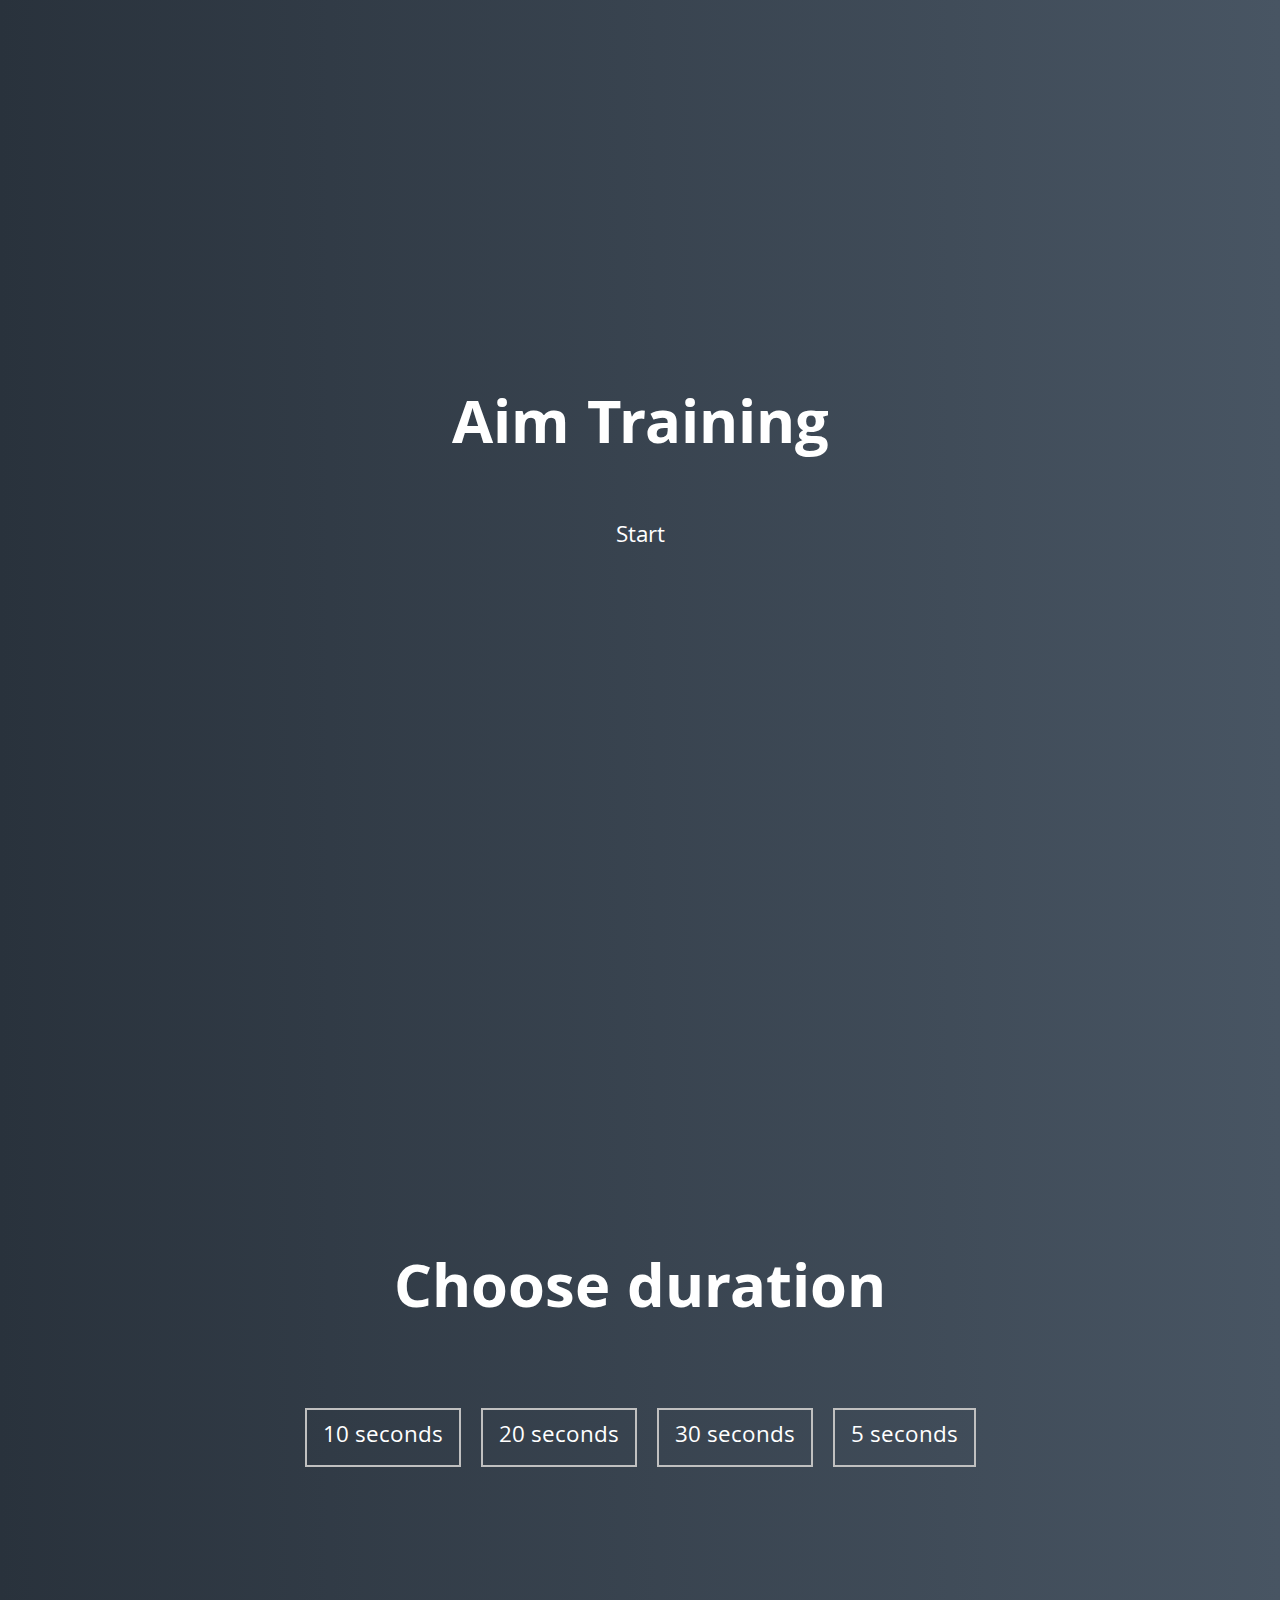
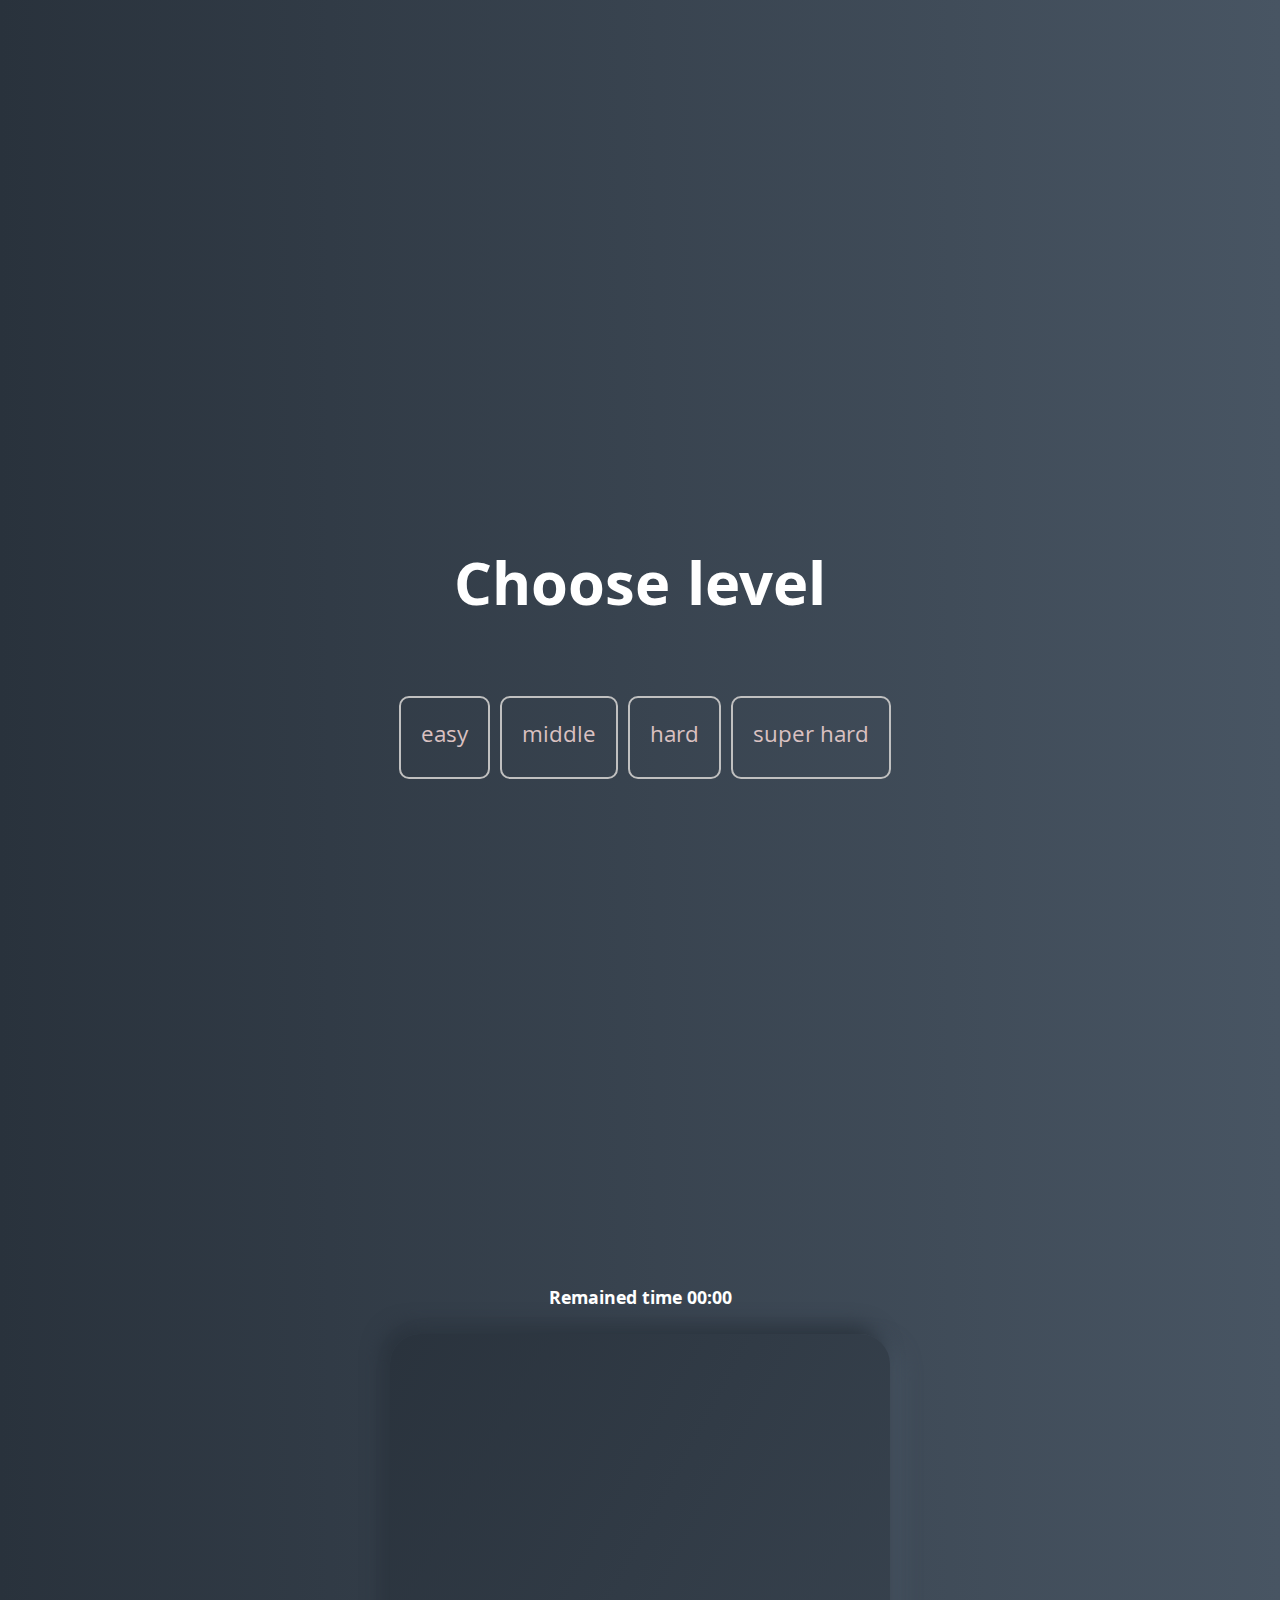
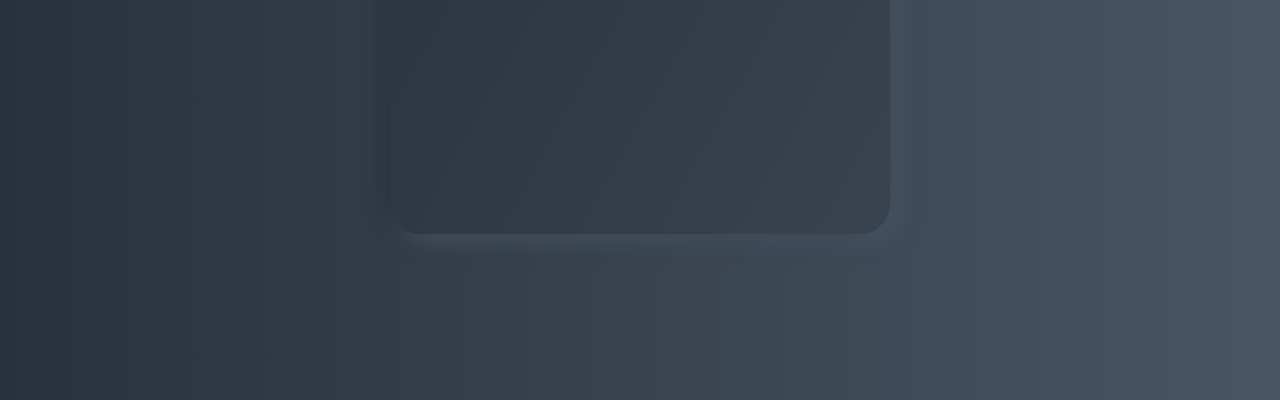
<file: aim/index.html>
<!DOCTYPE html>
<html lang="en">
  <head>
    <meta charset="UTF-8" />
    <meta name="viewport" content="width=device-width, initial-scale=1.0" />
    <link rel="stylesheet" href="styles.css" />
    <title>Aim Training</title>
  </head>
  <body>
    <div class="screen">
      <h1>Aim Training</h1>
      <a href="#" class="start" id="start">Start</a>
    </div>

    <div class="screen">
      <h1>Choose duration</h1>
      <ul class="time-list" id="time-list">
        <li>
          <button class="time-btn" data-time="10">10 seconds</button>
        </li>
        <li>
          <button class="time-btn" data-time="20">20 seconds</button>
        </li>
        <li>
          <button class="time-btn" data-time="30">30 seconds</button>
        </li>
        <li>
          <button class="time-btn" data-time="5">5 seconds</button>
        </li>
      </ul>
    </div>
    <div class="screen">
      <h1>Choose level</h1>
      <ul class="level-list" id="level-list">
        <li>
          <button class="level-btn" level="easy">easy</button>
        </li>
        <li>
          <button class="level-btn" level="middle">middle</button>
        </li>
        <li>
          <button class="level-btn" level="hard">hard</button>
        </li>
        <li>
          <button class="level-btn" level="super-hard">super hard</button>
        </li>
      </ul>
    </div>

    <div class="screen">
      <h3>Remained time <span id="time">00:00</span></h3>
      <div class="board" id="board"></div>
    </div>
    <script src="app.js"></script>
  </body>
</html>
</file>
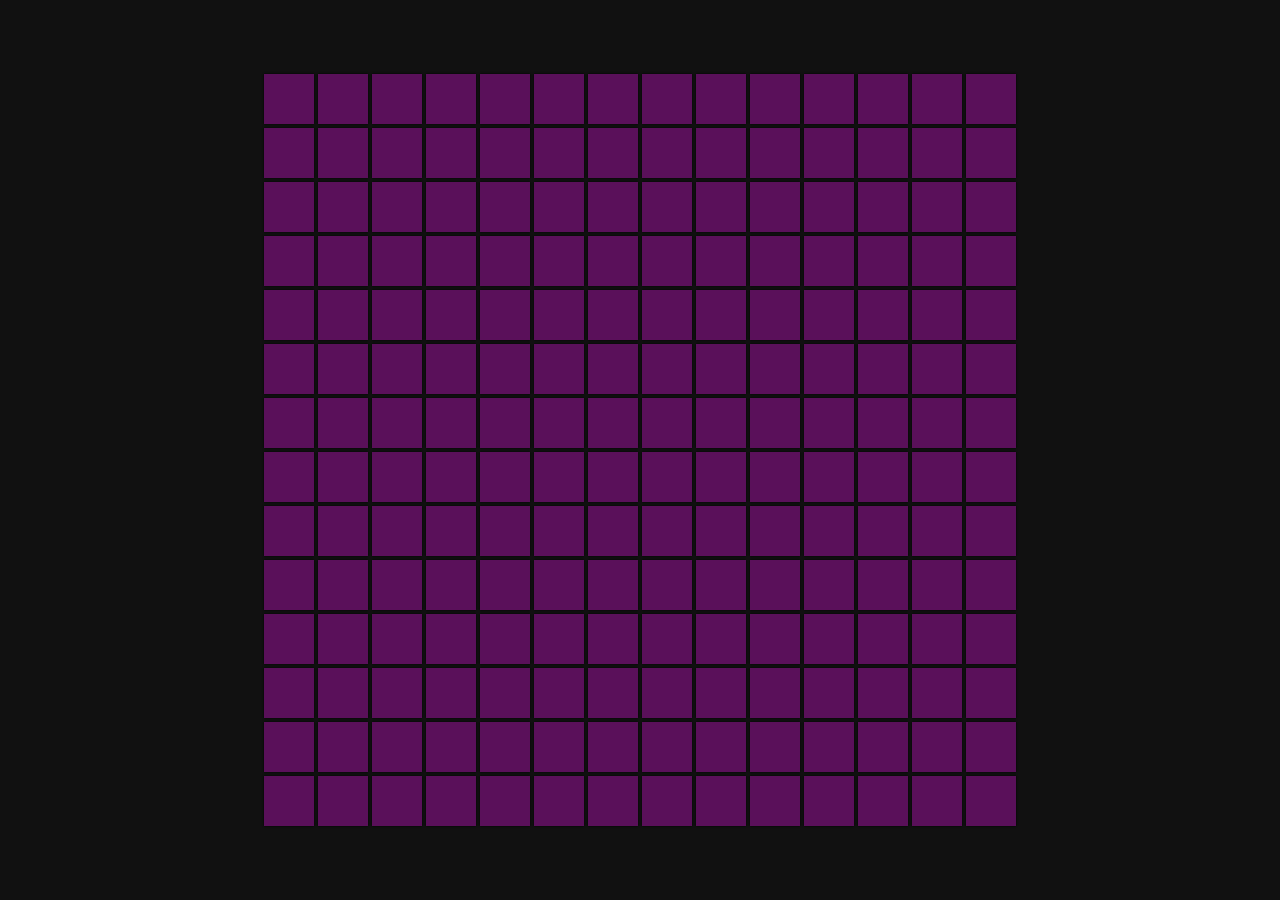
<file: hover_party/index.html>
<!DOCTYPE html>
<html lang="en">
  <head>
    <meta charset="UTF-8" />
    <meta name="viewport" content="width=device-width, initial-scale=1.0" />
    <link rel="stylesheet" href="styles.css" />
    <title>block party</title>
  </head>
  <body>
    <div class="container" id="board"></div>
    <script src="app.js"></script>
  </body>
</html>
</file>
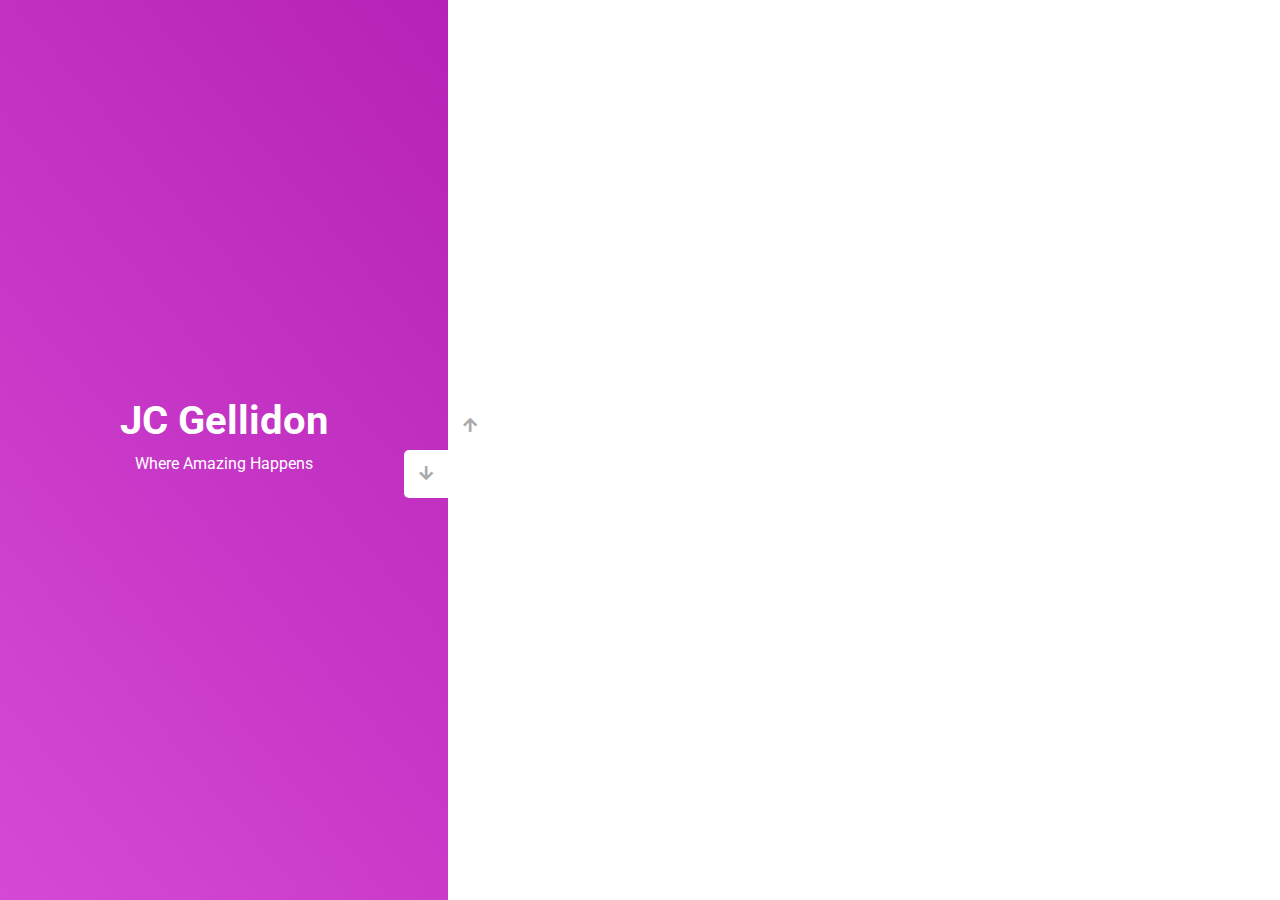
<file: slider/index.html>
<!DOCTYPE html>
<html lang="en">
  <head>
    <meta charset="UTF-8" />
    <meta name="viewport" content="width=device-width, initial-scale=1.0" />
    <link
      rel="stylesheet"
      href="https://cdnjs.cloudflare.com/ajax/libs/font-awesome/5.15.1/css/all.min.css"
    />
    <link rel="stylesheet" href="style.css" />
    <title>Slider| WAH</title>
  </head>
  <body>
    <div class="container">
      <div class="sidebar">
        <div
          style="
            background: linear-gradient(
              229.99deg,
              rgba(192, 192, 192, 0.651) -26%,
              rgb(68, 122, 202) 145%
            );
          "
        >
          <h1>JC Gellidon</h1>
          <p>Where Amazing Happens</p>
        </div>
        <div
          style="
            background: linear-gradient(
              215.32deg,
              rgb(230, 160, 30) -1%,
              rgb(30, 7, 112) 124%
            );
          "
        >
          <h1>Madison</h1>
          <p>Where Amazing Happens</p>
        </div>
        <div
          style="
            background: linear-gradient(
              221.87deg,
              rgb(209, 59, 59) 1%,
              #5305af 128%
            );
          "
        >
          <h1>Heat Nation</h1>
          <p>Where Amazing Happens</p>
        </div>
        <div
          style="
            background: linear-gradient(
              229.99deg,
              rgb(173, 24, 173) -26%,
              rgb(228, 90, 228) 145%
            );
          "
        >
          <h1>JC Gellidon</h1>
          <p>Where Amazing Happens</p>
        </div>
      </div>
      <div class="main-slide">
        <div
          style="
            background-image: url('https://images.unsplash.com/photo-1504450758481-7338eba7524a?ixlib=rb-1.2.1&ixid=MnwxMjA3fDB8MHxwaG90by1wYWdlfHx8fGVufDB8fHx8&auto=format&fit=crop&w=1049&q=80');
          "
        ></div>
        <div
          style="
            background-image: url('https://images.unsplash.com/photo-1570840584974-9078b1d976c1?ixid=MnwxMjA3fDB8MHxwaG90by1wYWdlfHx8fGVufDB8fHx8&ixlib=rb-1.2.1&auto=format&fit=crop&w=701&q=80');
          "
        ></div>
        <div
          style="
            background-image: url('https://images.unsplash.com/photo-1574290139543-b3adb08494c8?ixid=MnwxMjA3fDB8MHxwaG90by1wYWdlfHx8fGVufDB8fHx8&ixlib=rb-1.2.1&auto=format&fit=crop&w=1050&q=80');
          "
        ></div>
        <div
          style="
            background-image: url('https://images.unsplash.com/photo-1567939212041-672e42138104?ixid=MnwxMjA3fDB8MHxwaG90by1wYWdlfHx8fGVufDB8fHx8&ixlib=rb-1.2.1&auto=format&fit=crop&w=634&q=80');
          "
        ></div>
      </div>
      <div class="controls">
        <button class="down-button">
          <i class="fas fa-arrow-down"></i>
        </button>
        <button class="up-button">
          <i class="fas fa-arrow-up"></i>
        </button>
      </div>
    </div>
    <script src="app.js"></script>
  </body>
</html>
</file>
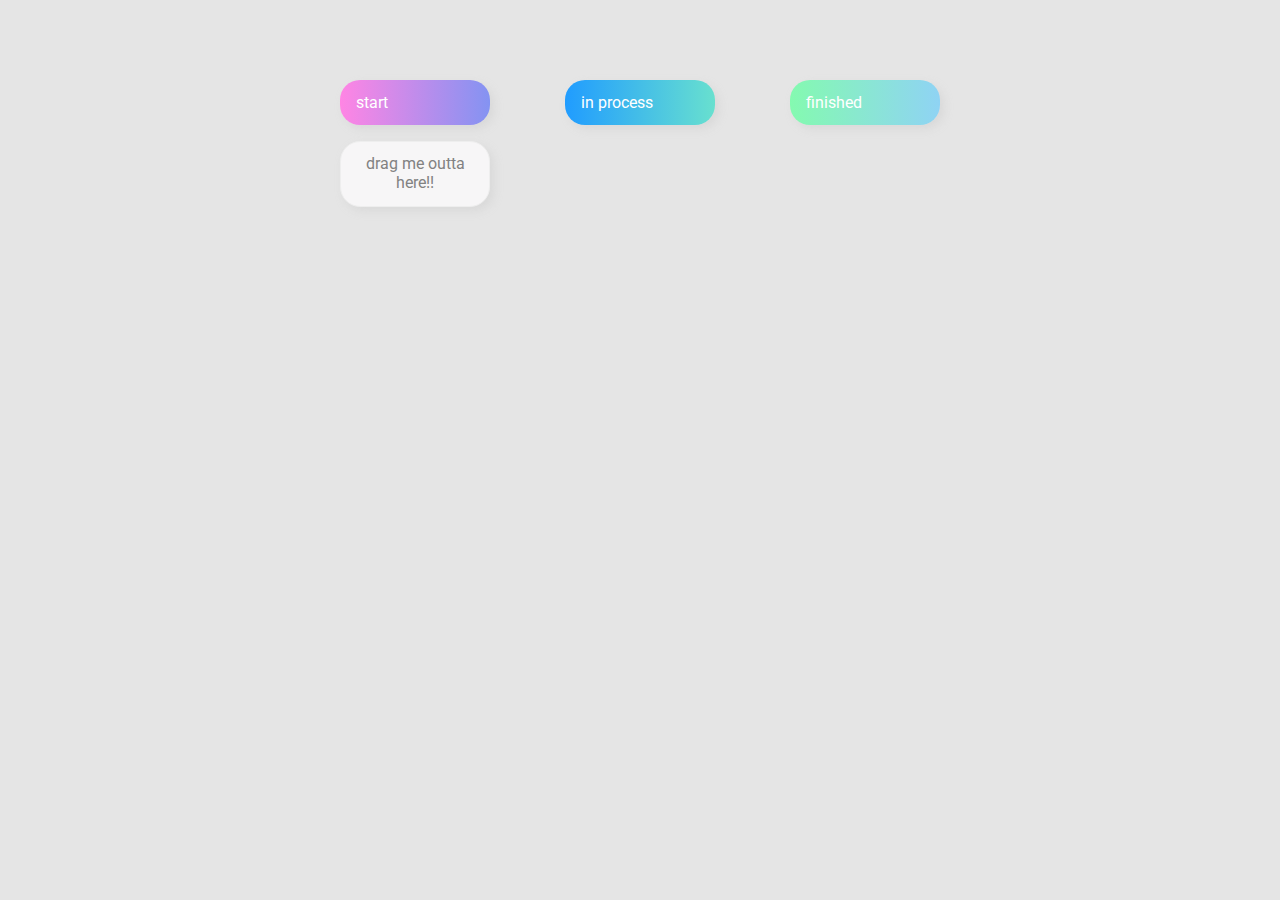
<file: dragandrop/drag.html>
<!DOCTYPE html>
<html lang="en">
  <head>
    <meta charset="UTF-8" />
    <meta name="viewport" content="width=device-width, initial-scale=1.0" />
    <link rel="stylesheet" href="drag.css" />
    <title>Drag & Drop | Проект 2</title>
  </head>
  <body>
    <div>
      <div class="row">
        <div class="col-header start">start</div>
        <div class="col-header progress">in process</div>
        <div class="col-header done">finished</div>
      </div>

      <div class="row">
        <div class="placeholder">
          <div class="item" draggable="true">drag me outta here!!</div>
        </div>
        <div class="placeholder"></div>
        <div class="placeholder"></div>
      </div>
    </div>
    <script src="drag.js"></script>
  </body>
</html>
</file>
<file: aim/styles.css>
@import url('https://fonts.googleapis.com/css?family=Khula&display=swap');

* {
  box-sizing: border-box;
}

body {
  color: #fff;
  font-family: 'Khula', sans-serif;
  height: 100vh;
  overflow: hidden;
  margin: 0;
  text-align: center;
}

a {
  color: #fff;
  text-decoration: none;
}

a:hover {
  color: #16d9e3;
}

.start {
  font-size: 1.5rem;
}

h1 {
  line-height: 1.4;
  font-size: 4rem;
}

.screen {
  display: flex;
  flex-direction: column;
  align-items: center;
  justify-content: center;
  height: 100vh;
  width: 100vw;
  transition: margin 0.5s ease-out;
  background: linear-gradient(90deg, #29323c 0%, #485563 100%);
}

.screen.up {
  margin-top: -100vh;
}

.time-list {
  display: flex;
  flex-wrap: wrap;
  justify-content: center;
  list-style: none;
  padding: 0;
}
.level-list {
  display: flex;
  flex-wrap: wrap;
  justify-content: center;
  list-style: none;
  padding: 0;
}

.time-list li {
  margin: 10px;
}

.time-btn {
  background-color: transparent;
  border: 2px solid #c0c0c0;
  color: #fff;
  cursor: pointer;
  font-family: inherit;
  padding: 0.5rem 1rem;
  font-size: 1.5rem;
}
.level-btn {
  background-color: transparent;
  border: 2px solid #c0c0c0;
  color: rgb(218, 193, 193);
  cursor: pointer;
  font-family: inherit;
  padding: 20px;
  font-size: 1.5rem;
  border-radius: 10px;
  margin-left: 10px;
}

.time-btn:hover {
  border: 2px solid #16d9e3;
  color: #16d9e3;
}

.hide {
  opacity: 0;
}

.primary {
  color: #16d9e3;
}
.secondary {
  color: rgb(158, 40, 40);
}

.board {
  display: flex;
  justify-content: center;
  align-items: center;
  position: relative;
  width: 500px;
  height: 500px;
  background: linear-gradient(118.38deg, #29323c -4.6%, #485563 200.44%);
  box-shadow: -8px -8px 20px #2a333d, 10px 7px 20px #475462;
  border-radius: 30px;
  overflow: hidden;
}

.circle {
  background: linear-gradient(90deg, #16d9e3 0%, #30c7ec 47%, #46aef7 100%);
  position: absolute;
  border-radius: 50%;
  cursor: pointer;
}
</file>
<file: hover_party/styles.css>
* {
  box-sizing: border-box;
}

body {
  background-color: #111;
  display: flex;
  align-items: center;
  justify-content: center;
  height: 100vh;
  overflow: hidden;
  margin: 0;
  background-image: url('https://images.unsplash.com/photo-1592649391743-3fbb1989f245?ixid=MnwxMjA3fDB8MHxwaG90by1wYWdlfHx8fGVufDB8fHx8&ixlib=rb-1.2.1&auto=format&fit=crop&w=1050&q=80');
}

.container {
  display: flex;
  justify-content: center;
  align-items: center;
  flex-wrap: wrap;
  max-width: 800px;
}

.square {
  width: 50px;
  height: 50px;
  background: rgb(90, 16, 90);
  margin: 2px;
  box-shadow: 0 0 2px #000;
  transition: 7s ease-out;
}

.square:hover {
  transition-duration: 0s;
}
</file>
<file: slider/style.css>
@import url('https://fonts.googleapis.com/css?family=Roboto&display=swap');

* {
  box-sizing: border-box;
  margin: 0;
  padding: 0;
}

body {
  font-family: 'Roboto', sans-serif;
  height: 100vh;
}

.container {
  position: relative;
  overflow: hidden;
  width: 100vw;
  height: 100vh;
}

.sidebar {
  height: 100%;
  width: 35%;
  position: absolute;
  top: 0;
  left: 0;
  transition: transform 0.5s ease-in-out;
}

.sidebar > div {
  height: 100%;
  width: 100%;
  display: flex;
  flex-direction: column;
  align-items: center;
  justify-content: center;
  color: #fff;
}

.sidebar h1 {
  font-size: 40px;
  margin-bottom: 10px;
  margin-top: -30px;
}

.main-slide {
  height: 100%;
  position: absolute;
  top: 0;
  left: 35%;
  width: 65%;
  transition: transform 0.5s ease-in-out;
}

.main-slide > div {
  background-repeat: no-repeat;
  background-size: cover;
  background-position: center center;
  height: 100%;
  width: 100%;
}

button {
  background-color: #fff;
  border: none;
  color: #aaa;
  cursor: pointer;
  font-size: 16px;
  padding: 15px;
}

button:hover {
  color: #222;
}

button:focus {
  outline: none;
}

.container .controls button {
  position: absolute;
  left: 35%;
  top: 50%;
  z-index: 100;
}

.container .controls .down-button {
  transform: translateX(-100%);
  border-top-left-radius: 5px;
  border-bottom-left-radius: 5px;
}

.container .controls .up-button {
  transform: translateY(-100%);
  border-top-right-radius: 5px;
  border-bottom-right-radius: 5px;
}
</file>
<file: dragandrop/drag.css>
@import url('https://fonts.googleapis.com/css?family=Roboto&display=swap');

* {
  box-sizing: border-box;
}

body {
  font-family: 'Roboto', sans-serif;
  background-color: #e5e5e5;
  display: flex;
  padding-top: 5rem;
  justify-content: center;
  overflow: hidden;
  margin: 0;
}

.row {
  display: flex;
  width: 600px;
  justify-content: space-between;
  margin-bottom: 1rem;
}

.col-header {
  width: 150px;
  box-shadow: 4px 4px 9px rgba(198, 198, 198, 0.36);
  border-radius: 20px;
  padding: 0.8rem 1rem;
  color: #fff;
}

.item {
  width: 150px;
  height: 66px;
  border: 1px solid #eee;
  box-shadow: 4px 4px 9px rgba(198, 198, 198, 0.36);
  border-radius: 20px;
  background: #f7f6f7;
  padding: 0.8rem 1rem;
  color: #828282;
  text-align: center;
  cursor: grab;
}

.item:active {
  cursor: grabbing;
}

.placeholder {
  width: 150px;
  height: 66px;
}

.start {
  background: linear-gradient(90deg, #ff85e4 0%, #229efd 179.25%);
}

.progress {
  background: linear-gradient(90deg, #209cff 0%, #68e0cf 100%);
}

.done {
  background: linear-gradient(90deg, #84fab0 0%, #8fd3f4 100%);
}

.hold {
  /* border: 5px solid rgb(89, 14, 89); */
  background: linear-gradient(
    100deg,
    rgb(113, 60, 113) 0%,
    rgb(203, 184, 39) 100%
  );
}

.hide {
  display: none;
}

.hovered {
  /* border-top: 4px solid rgb(103, 38, 103);*/
  background: linear-gradient(90deg, #d2c320 0%, #4b109f 100%);
}
</file>
